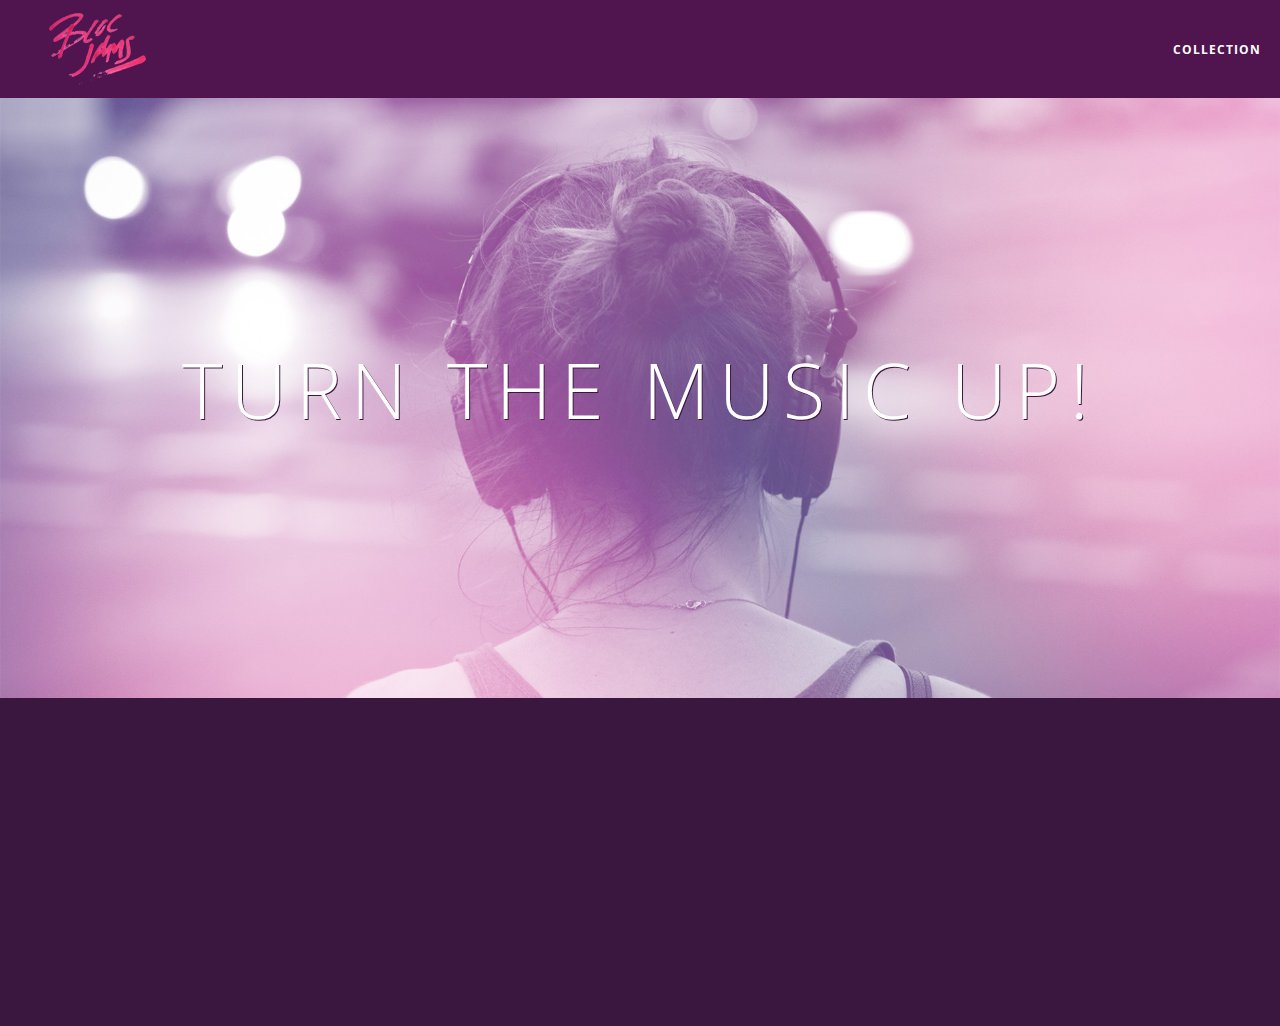
<file: index.html>
<!DOCTYPE html>
<html>
    <head>
      <title>Bloc Jams</title>
      <meta name="viewport" content="width=device-width, initial-scale=1">
      <link rel="stylesheet" type="text/css" href="https://fonts.googleapis.com/css?family=Open+Sans:400,800,600,700,300">
      <link rel="stylesheet" type="text/css" href="https://code.ionicframework.com/ionicons/2.0.1/css/ionicons.min.css">
      <link rel="stylesheet" type="text/css" href="styles/normalize.css">
      <link rel="stylesheet" type="text/css" href="styles/main.css">
      <link rel="stylesheet" type="text/css" href="styles/landing.css">
    </head>
    <body class="landing">
      <nav class="navbar">
        <a href="index.html" class="logo">
          <img src="assets/images/bloc_jams_logo.png" alt="bloc jams logo">
        </a>
        <div class="links-container">
          <a href="collection.html" class="navbar-link">collection</a>
        </div>
      </nav>
      <section class="hero-content">
        <h1 class="hero-title">Turn the music up!</h1>
      </section>
      <section class="selling-points container clearfix">
        <div class="point column third">
          <span class="ion-music-note"></span>
          <h5 class='point-title'>Choose your music</h5>
          <p class="point-description">The world is full of music; why should you have to listen to music that someone else chose?</p>
        </div>
        <div class="point column third">
          <span class="ion-radio-waves"></span>
          <h5 class="point-title">Unlimited, streaming, ad-free</h5>
          <p class="point-description">No arbitrary limits. No distractions. </p>
        </div>
        <div class="point column third">
          <span class="ion-iphone"></span>
          <h5 class="point-title">Mobile enabled</h5>
          <p class="point-description">Listen to your music on the go. This streaming service is available on all mobile platforms.</p>
        </div>
      </section>
        <script src="https://code.jquery.com/jquery-2.1.3.min.js"></script>
        <script src="scripts/landing.js"></script>
    </body>
</html>
</file>
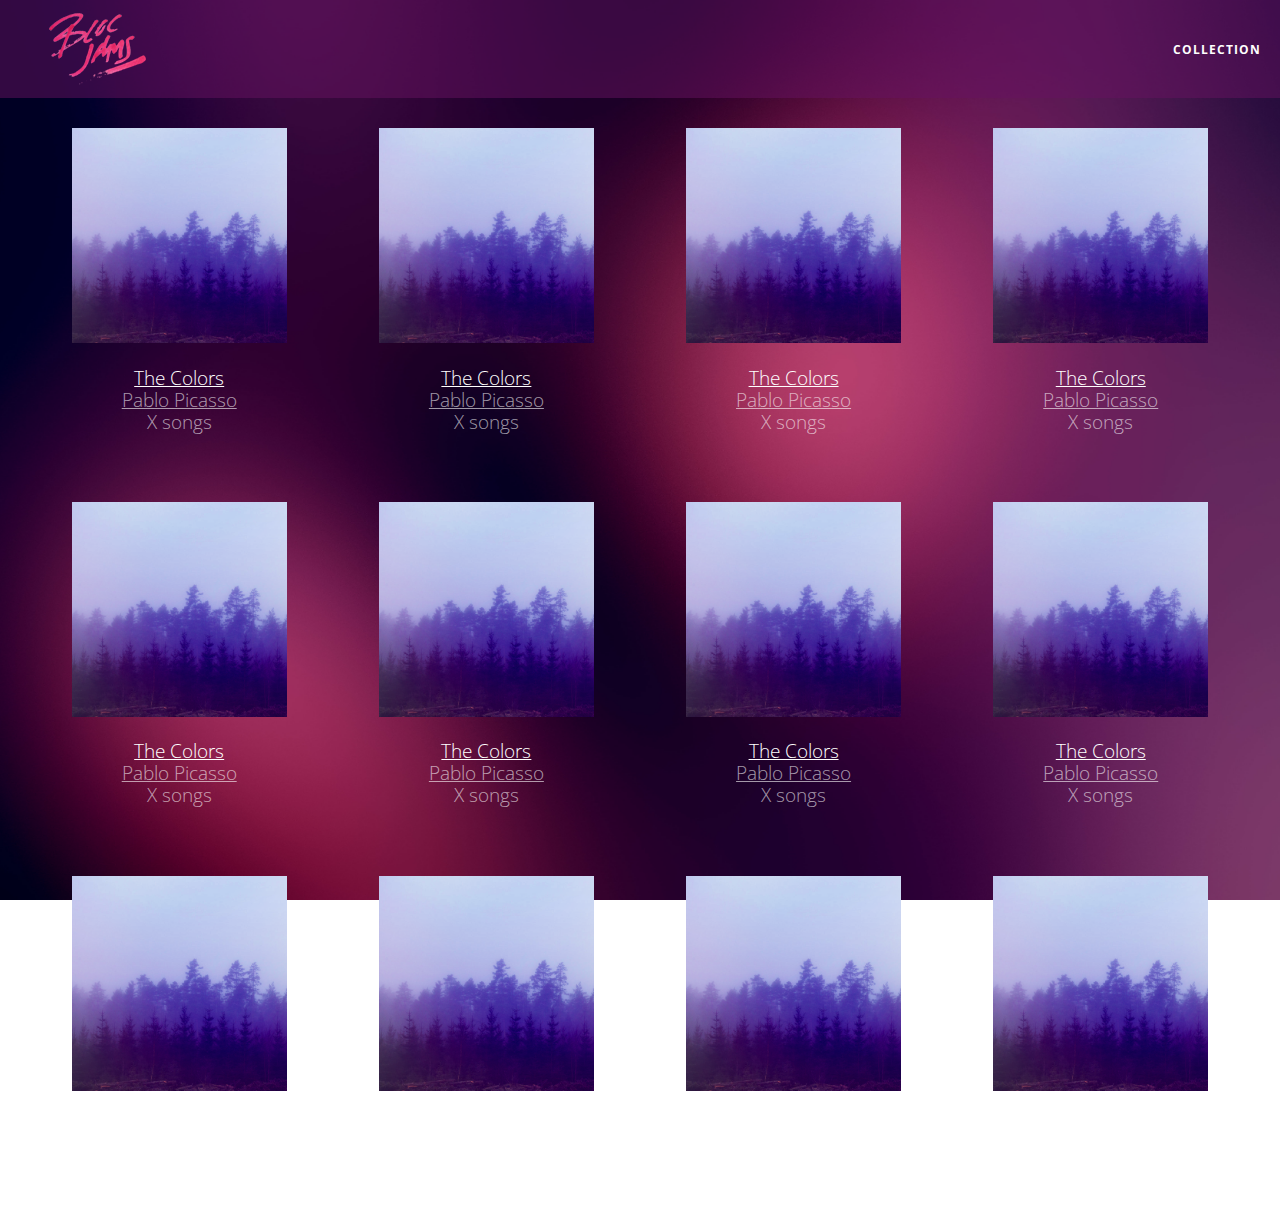
<file: collection.html>
<!DOCTYPE html>
<html>
  <head>
    <title>Bloc Jams</title>
    <meta name="viewport" content="width=device-width, initial-scale=1">
    <link rel="stylesheet" type="text/css" href="http://fonts.googleapis.com/css?family=Open+Sans:400,800,600,700,300">
    <link rel="stylesheet" type="text/css" href="https://code.ionicframework.com/ionicons/2.0.1/css/ionicons.min.css">
    <link rel="stylesheet" type="text/css" href="styles/normalize.css">
    <link rel="stylesheet" type="text/css" href="styles/main.css">
    <link rel="stylesheet" type="text/css" href="styles/collection.css">
  </head>
  <body class="collection">
    <nav class="navbar">
      <a href="index.html" class="logo">
        <img src="assets/images/bloc_jams_logo.png" alt="bloc jams logo">
      </a>
      <div class="links-container">
        <a href="collection.html" class="navbar-link">collection</a>
      </div>
    </nav>
    <section class="album-covers container clearfix">

  </section>
  <script src="https://code.jquery.com/jquery-2.1.3.min.js"></script>
  <script src="scripts/collection.js"></script>
  </body>
</html>
</file>
<file: styles/main.css>
*, *::before, *::after {
  -moz-box-sizing: border-box;
  -webkit-box-sizing: border-box;
  box-sizing: border-box;
}

html {
  height: 100%;
  font-size: 100%;
}

body {
  font-family: 'Open Sans';
  color: white;
  min-height: 100%;
}

body.landing {
  background-color: rgb(58,23,63);
}

.navbar {
  position: relative;
  padding: 0.5rem;
  background-color: rgba(101,18,95,0.5);
  z-index: 1;
}

.navbar .logo {
  position: relative;
  left: 2rem;
  cursor: pointer;
}

.navbar .links-container {
  display: table;
  position: absolute;
  top: 0;
  right: 0;
  height: 100px;
  color: white;
}

.links-container .navbar-link {
  display: table-cell;
  position: relative;
  height: 100%;
  padding-left: 1rem;
  padding-right: 1rem;
  vertical-align: middle;
  color: white;
  font-size: 0.625rem;
  letter-spacing: 0.05rem;
  font-weight: 700;
  text-transform: uppercase;
  text-decoration: none;
  cursor: pointer;
}

.links-container .navbar-link:hover {
  color: rgb(233,50,117)
}
.hero-content {
  position: relative;
  min-height: 600px;
  background-image: url(../assets/images/bloc_jams_bg.jpg);
  background-repeat: no-repeat;
  background-position: center center;
  background-size: cover;
}

.hero-content .hero-title {
     position: absolute;
     top: 40%;
     -webkit-transform: translateY(-50%);
     -moz-transform: translateY(-50%);
     -ms-transform: translateY(-50%);
     transform: translateY(-50%);
     width: 100%;
     text-align: center;
     font-size: 4rem;
     font-weight: 300;
     text-transform: uppercase;
     letter-spacing: 0.5rem;
     text-shadow: 1px 1px 0px rgb(58,23,63);
 }

 .selling-points {
     position: relative;
     display: table;
     width: 100%;
     -webkit-box-sizing: border-box;
     -moz-box-sizing: border-box;
     box-sizing: border-box;
 }

 .point {
     position: relative;
     padding: 2rem;
     text-align: center;
 }

 .point .point-title {
     font-size: 1.25rem;
 }

 .ion-music-note,
 .ion-radio-waves,
 .ion-iphone {
     color: rgb(233,50,117);
     font-size: 5rem;
 }

 .links-container:active {
   background-color: white;
 }

 .links-container:hover {
   color: rgb(233,50,117)
 }

/* Medium and small screens (640px) */
@media (min-width: 640px) {
  html { font-size: 112%; }

  .column {
    float:left;
    padding-left: 1rem;
    padding-right: 1rem;
  }

  .column.full { width: 100%; }
  .column.two-thirds { width: 66.7%; }
  .column.half { width: 50%; }
  .column.third { width: 33.3%; }
  .column.fourth { width: 25%; }
  .column.flow-opposite { float: right; }
}

/* Large screens (1024px) */
@media (min-width: 1024px) {
  html { font-size: 120%; }
}

.container {
  margin: 0 auto;
  max-width: 64rem;
}

.clearfix::before,

.clearfix::after {
  content:" ";
  display: table;
}

.clearfix::after {
  clear: both;
}
</file>
<file: styles/landing.css>
body.landing {
  background-color: rgb(58,23,63)
}

.hero-content {
  position: relative;
  min-height: 600px;
  background-image: url(../assets/images/bloc_jams_bg.jpg);
  background-repeat: no-repeat;
  background-position: center center;
  background-size: cover;
}

.hero-content .hero-title {
     position: absolute;
     top: 40%;
     -webkit-transform: translateY(-50%);
     -moz-transform: translateY(-50%);
     -ms-transform: translateY(-50%);
     transform: translateY(-50%);
     width: 100%;
     text-align: center;
     font-size: 4rem;
     font-weight: 300;
     text-transform: uppercase;
     letter-spacing: 0.5rem;
     text-shadow: 1px 1px 0px rgb(58,23,63);
 }

 .selling-points {
     position: relative;
 }

 .point {
     position: relative;
     padding: 2rem;
     text-align: center;
     opacity: 0;
      -webkit-transform: scaleX(0.9) translateY(3rem);
      -moz-transform: scaleX(0.9) translateY(3rem);
      transform: scaleX(0.9) translateY(3rem);
<<<<<<< HEAD
<<<<<<< HEAD
=======
>>>>>>> fc58b71e9c69a3ffd934572fc69d2e5b6f6a74b5
      -webkit-transition: all 2s ease-in-out;
      -moz-transition: all 2s ease-in-out;
      transition: all 2s ease-in-out;
      -webkit-transition-delay: 2s;
      -moz-transition-delay: 2s;
      transition-delay: 2s;
<<<<<<< HEAD
=======
      -webkit-transition: all 0.5s ease-in-out;
      -moz-transition: all 0.5s ease-in-out;
      transition: all 0.5s ease-in-out;
      -webkit-transition-delay: 0.5s;
      -moz-transition-delay: 0.5s;
      transition-delay: 0.5s;
>>>>>>> domevent
=======
>>>>>>> fc58b71e9c69a3ffd934572fc69d2e5b6f6a74b5
 }

 .point .point-title {
     font-size: 1.25rem;
 }

 .ion-music-note,
 .ion-radio-waves,
 .ion-iphone {
     color: rgb(233,50,117);
     font-size: 5rem;
 }
</file>
<file: styles/collection.css>
body.collection {
    background-image: url(../assets/images/blurred_backgrounds/blur_bg_2.jpg);
    background-repeat: no-repeat;
    background-attachment: fixed;
    background-position: center center;
    background-size: cover;
}

.album-covers {
  position: relative;
}

.collection-album-container {
  position: relative;
  margin-top: 30px;
  margin-bottom: 20px;
  text-align: center;
}

.collection-album-container .caption p {
  font-size: 1rem;
  font-weight: 300;
  color: rgba(255,255,255,0.6);
}

.collection-album-container .caption p a {
  color: rgba(255, 255, 255, 0.6);
}

.collection-album-container .caption p a.album-name {
  color: white;
}

.collection-album-container img {
  width: 80%;
}

.links-container:active {
  background-color: white;
}

.links-container:hover {
  color: rgb(233,50,117)
}
</file>
